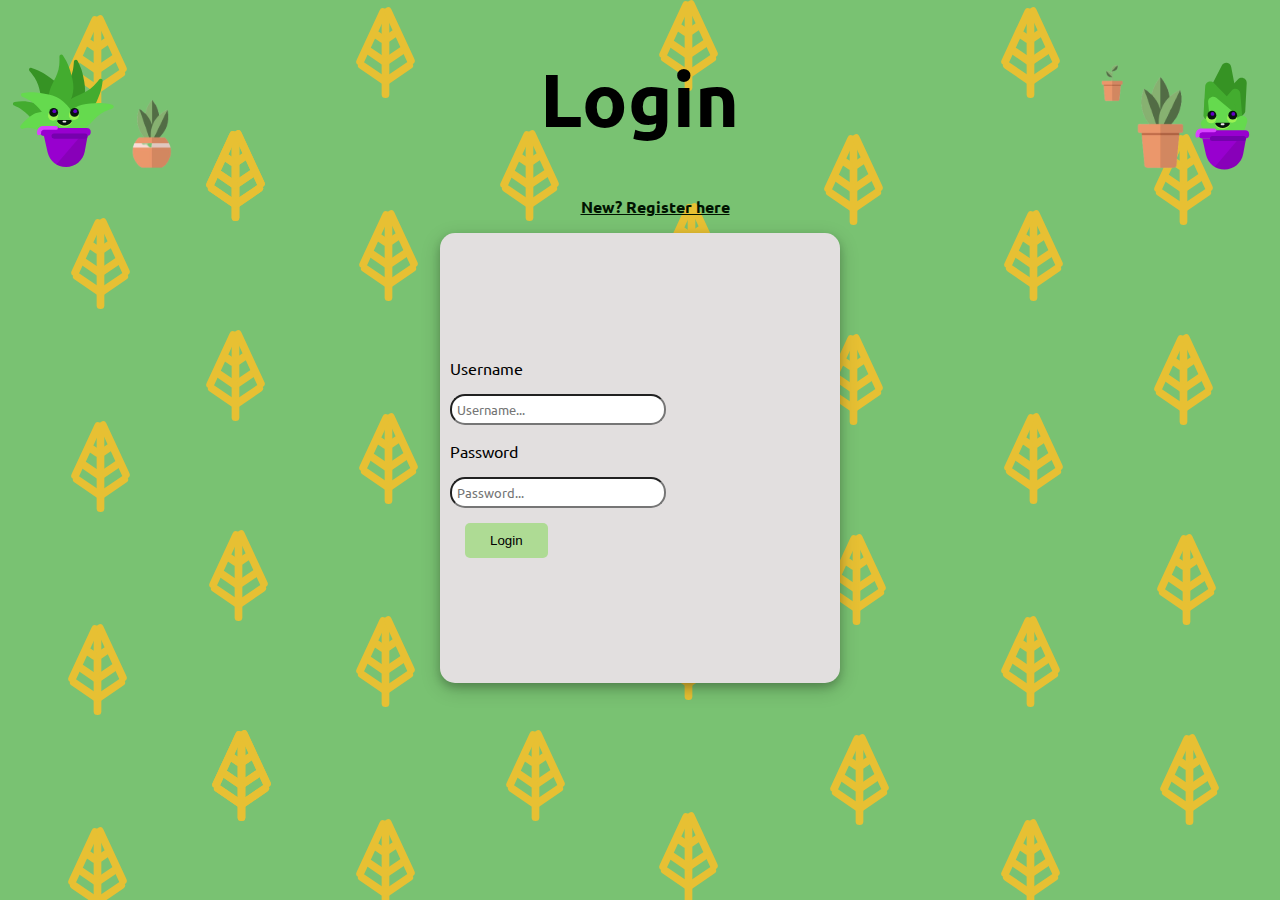
<file: index.html>
<!DOCTYPE html>
<html lang="en">
  <head>
    <meta charset="UTF-8" />
    <meta name="viewport" content="width=device-width, initial-scale=1.0" />
    <title>Growth on the terrace</title>
    <link rel="stylesheet" href="styles/styles.css" />
    <script src="scripts/login.js"></script>
    <link
      rel="shortcut icon"
      type="image/x-icon"
      href="resources/favicon.svg"
    />
  </head>
  <body>
    <img src="resources/plant-imgs/plant-1.svg" alt="p1" style="float: right" />
    <img src="resources/plant-imgs/plant-2.svg" alt="p2" style="float: left" />
    <img src="resources/plant-imgs/plant-3.svg" alt="p3" style="float: right" />
    <img src="resources/plant-imgs/plant-4.svg" alt="p4" style="float: left" />
    <img src="resources/plant-imgs/plant-5.svg" alt="p5" style="float: right" />

    <h1 style="font-size: 75px; text-align: center" id="login">Login</h1>

    <p style="text-align: center">
      <a href="pages/register.html">New? Register here</a>
    </p>

    <div class="login-card">
      <p>Username</p>
      <input type="text" id="username" placeholder="Username..." />
      <p>Password</p>
      <input type="password" id="password" placeholder="Password..." />
      <br />
      <button onclick="login()" class="login-btn">Login</button>
    </div>
  </body>
</html>
</file>
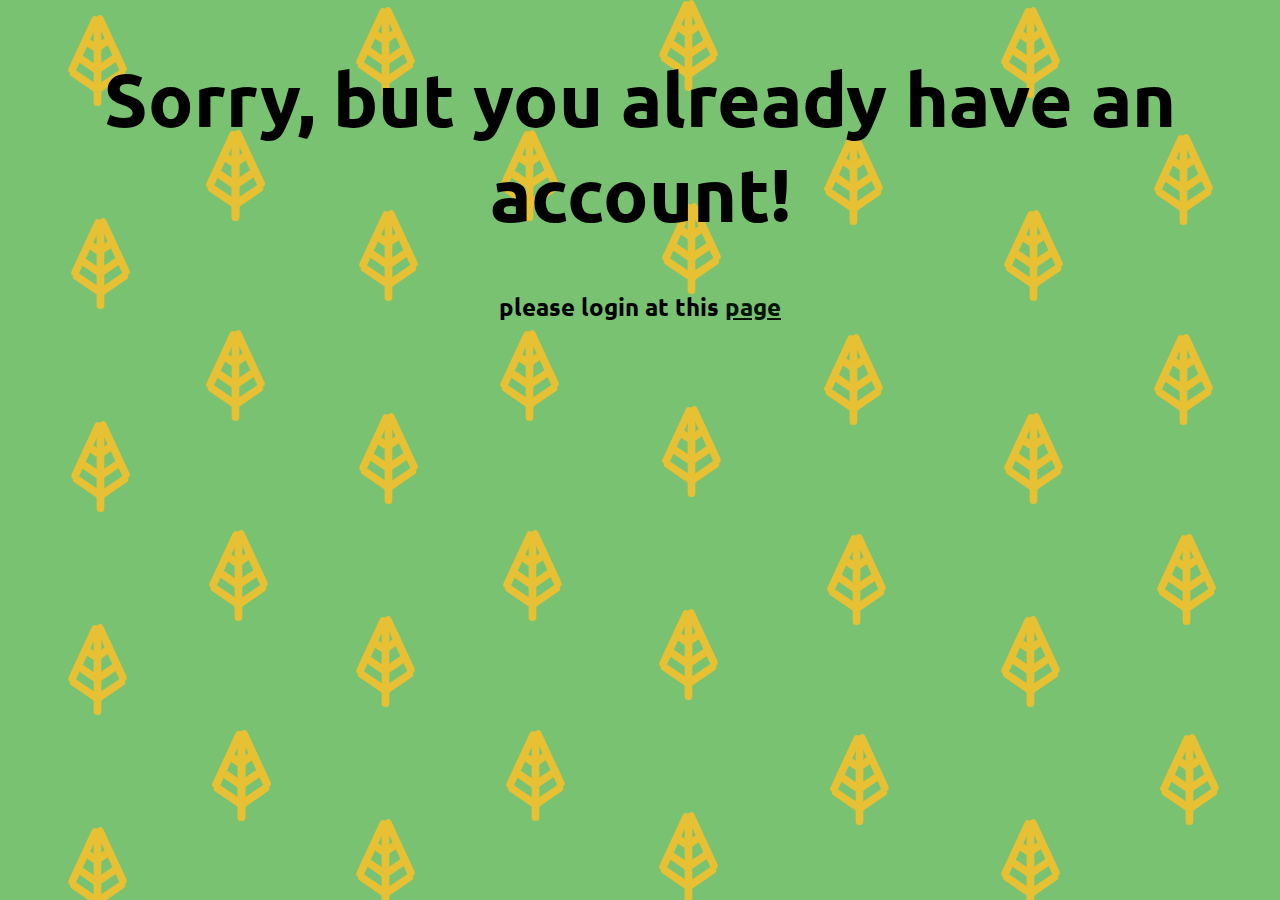
<file: pages/404-login.html>
<!DOCTYPE html>
<html lang="en">
  <head>
    <meta charset="UTF-8" />
    <meta name="viewport" content="width=device-width, initial-scale=1.0" />
    <title>Growth on the terrace</title>
    <link rel="stylesheet" href="../styles/styles.css" />
    <link
      rel="shortcut icon"
      type="image/x-icon"
      href="../resources/favicon.svg"
    />
  </head>
  <body>
    <h1 style="font-size: 75px; text-align: center">Sorry, but you already have an account!</h1>
    <h2 style="text-align: center">please login at this <a href = "../index.html">page</a></h2>
  </body>
</html>
</file>
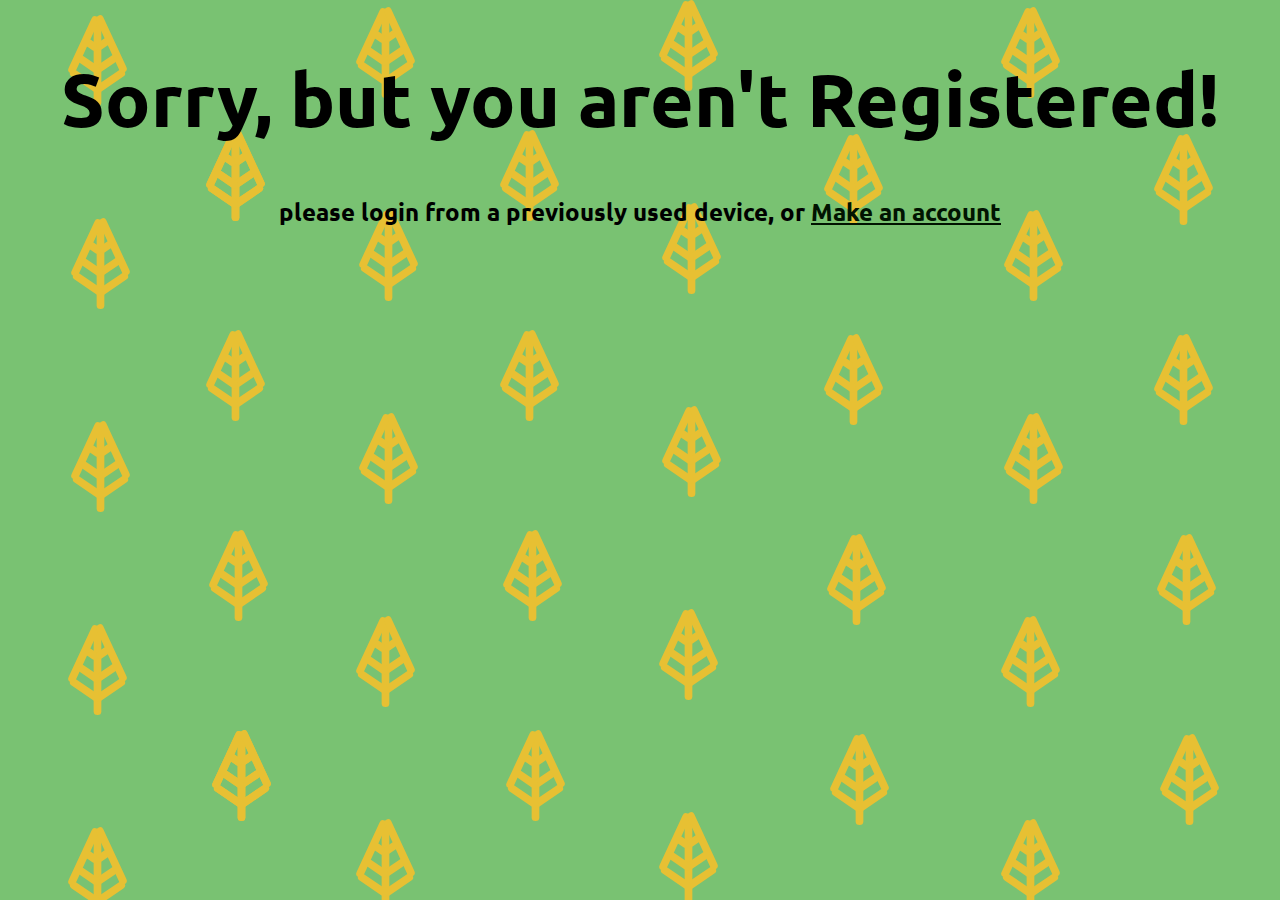
<file: pages/404-register.html>
<!DOCTYPE html>
<html lang="en">
  <head>
    <meta charset="UTF-8" />
    <meta name="viewport" content="width=device-width, initial-scale=1.0" />
    <title>Growth on the terrace</title>
    <link rel="stylesheet" href="../styles/styles.css" />
    <link
      rel="shortcut icon"
      type="image/x-icon"
      href="../resources/favicon.svg"
    />
  </head>
  <body>
    <h1 style="font-size: 75px; text-align: center">Sorry, but you aren't Registered!</h1>
    <h2 style="text-align: center">please login from a previously used device, or <a href = "../index.html">Make an account</a></h2>
  </body>
</html>
</file>
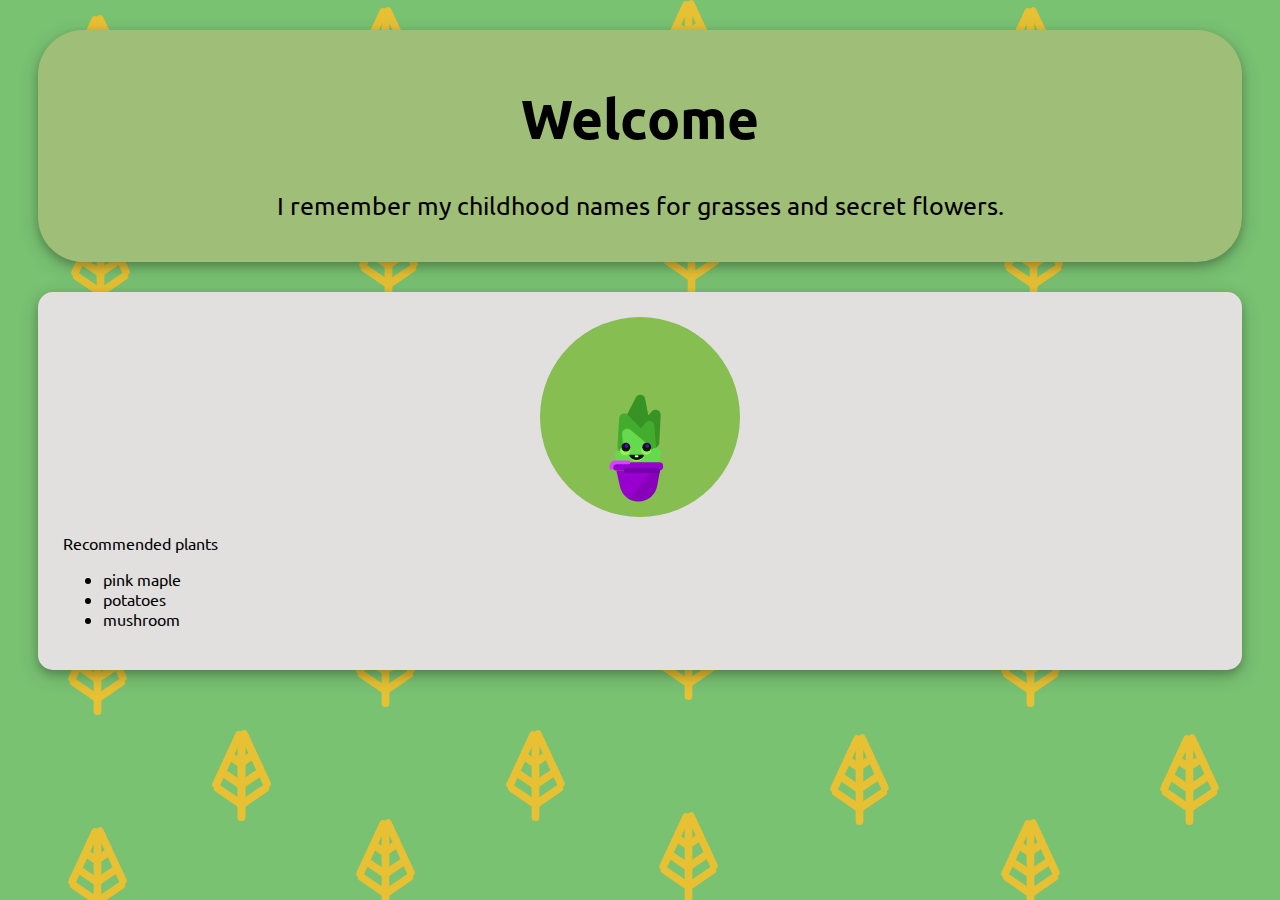
<file: pages/home.html>
<!DOCTYPE html>
<html lang="en">
  <head>
    <meta charset="UTF-8" />
    <meta name="viewport" content="width=device-width, initial-scale=1.0" />
    <title>Home | growth on the terrace</title>
    <link
      rel="stylesheet"
      href="https://cdnjs.cloudflare.com/ajax/libs/font-awesome/5.15.1/css/all.min.css"
      integrity="sha512-+4zCK9k+qNFUR5X+cKL9EIR+ZOhtIloNl9GIKS57V1MyNsYpYcUrUeQc9vNfzsWfV28IaLL3i96P9sdNyeRssA=="
      crossorigin="anonymous"
    />
    <link rel="stylesheet" href="../styles/styles.css" />
    <link
      rel="shortcut icon"
      type="image/x-icon"
      href="../resources/favicon.svg"
    />
  </head>
  <body>
    <header class="home-header">
      <h1>
        Welcome
        <div id="user">User</div>
      </h1>
      <p id="quote">Water your plants today!</p>
    </header>
    <section class="home-card-champ">
      <div class="champ-box" id="champ-box">jj</div>
      <p>Recommended plants</p>
      <ul id="rec-type">
        <li id="rec-1"></li>
        <li id="rec-2"></li>
        <li id="rec-3"></li>
      </ul>
    </section>
    <script src="../scripts/home.js"></script>
  </body>
</html>
</file>
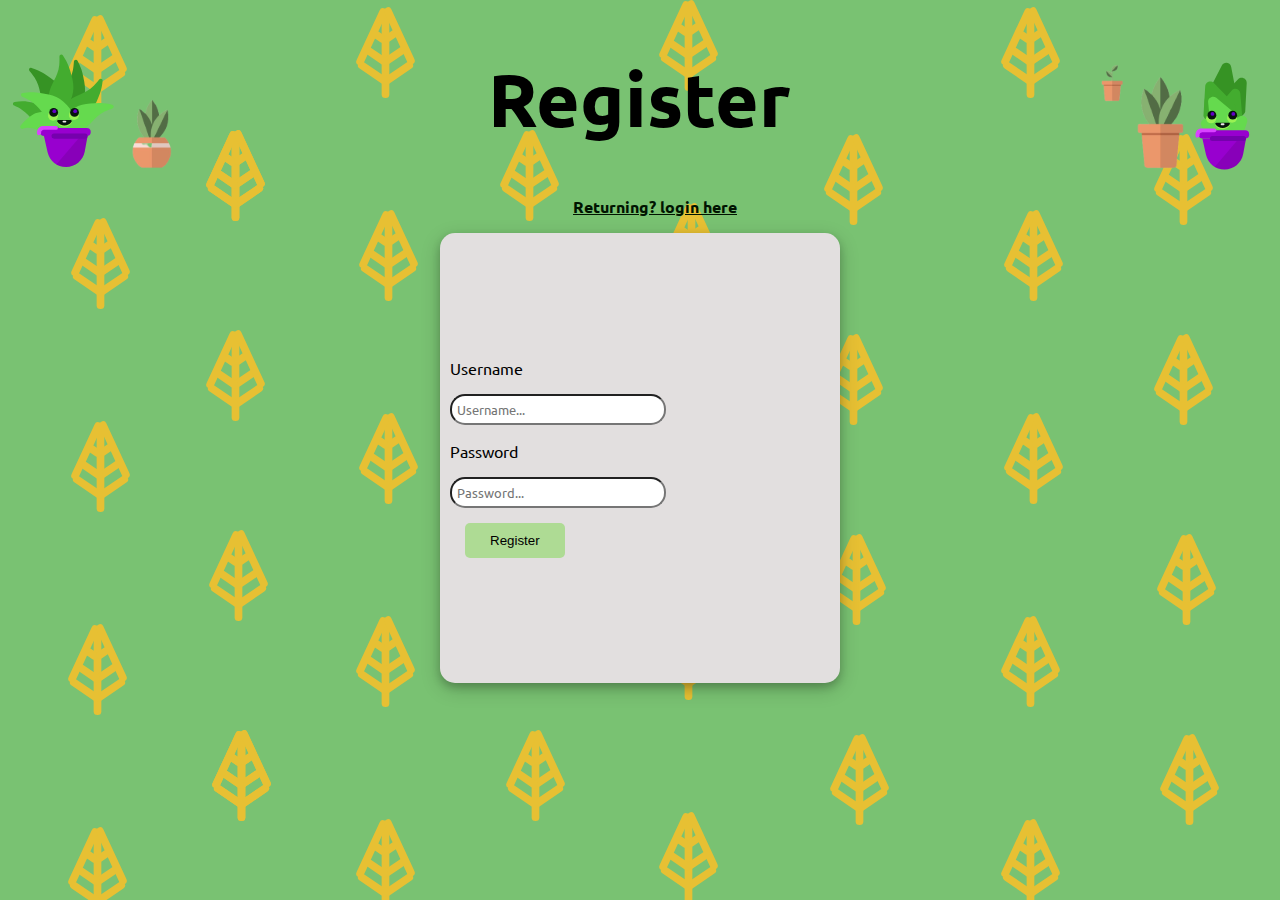
<file: pages/register.html>
<!DOCTYPE html>
<html lang="en">
  <head>
    <meta charset="UTF-8" />
    <meta name="viewport" content="width=device-width, initial-scale=1.0" />
    <title>Growth on the terrace</title>
    <link rel="stylesheet" href="../styles/styles.css" />
    <script src="../scripts/register.js"></script>
    <link
      rel="shortcut icon"
      type="image/x-icon"
      href="../resources/favicon.svg"
    />
  </head>
  <body>
    <img
      src="../resources/plant-imgs/plant-1.svg"
      alt="p1"
      style="float: right"
    />
    <img
      src="../resources/plant-imgs/plant-2.svg"
      alt="p2"
      style="float: left"
    />
    <img
      src="../resources/plant-imgs/plant-3.svg"
      alt="p3"
      style="float: right"
    />
    <img
      src="../resources/plant-imgs/plant-4.svg"
      alt="p4"
      style="float: left"
    />
    <img
      src="../resources/plant-imgs/plant-5.svg"
      alt="p5"
      style="float: right"
    />
    <h1 style="font-size: 75px; text-align: center">Register</h1>

    <p style="text-align: center">
      <a href="../index.html">Returning? login here</a>
    </p>

    <div class="login-card">
      <p>Username</p>
      <input type="text" id="username" placeholder="Username..." />
      <p>Password</p>
      <input type="password" id="password" placeholder="Password..." />
      <br />
      <button onclick="register()" class="login-btn">Register</button>
    </div>
  </body>
</html>
</file>
<file: styles/styles.css>
@import url("https://fonts.googleapis.com/css2?family=Ubuntu:wght@500&display=swap");

* {
  scrollbar-width: thin !important;
  box-sizing: border-box;
}

body {
  background: url("../resources/bg-login.svg");
  font-family: "Ubuntu", sans-serif;
}

input {
  border-radius: 15px;
  padding: 5px;
  font-family: "Ubuntu", sans-serif;
}

label {
  padding: 5px;
  font-family: "Ubuntu", sans-serif;
}

a {
  color: #011401;
  font-weight: bold;
}

select {
  border-radius: 15px;
  padding: 5px;
  font-family: "Ubuntu", sans-serif;
}

option {
  margin: 5px;
  padding: 5px;
  font-family: "Ubuntu", sans-serif;
}

.register {
  font-style: italic;
  margin: auto;
}

.login-card {
  margin: auto;
  height: 450px;
  width: 400px;
  overflow: hidden;
  background-color: #e2dfdf;
  padding: 10px;
  border-radius: 15px;
  align-content: center;
  box-shadow: 0 4px 8px 0 rgba(0, 0, 0, 0.2), 0 6px 20px 0 rgba(0, 0, 0, 0.19);
}

.home-header {
  background-color: #9fbe77;
  padding: 15px;
  border-radius: 45px;
  font-size: 25px;
  margin: 30px;
  text-align: center;
  box-shadow: 0 4px 8px 0 rgba(0, 0, 0, 0.2), 0 6px 20px 0 rgba(0, 0, 0, 0.19);
}

.home-header h1 {
  font-size: 55px;
  text-align: center;
}

.home-card-champ {
  margin: 30px;
  background-color: #e2dfdf;
  padding: 25px;
  border-radius: 15px;
  align-content: center;
  box-shadow: 0 4px 8px 0 rgba(0, 0, 0, 0.2), 0 6px 20px 0 rgba(0, 0, 0, 0.19);
}

.champ-box {
  margin: auto;
  border-radius: 50%;
  width: 200px;
  height: 200px;
  background-color: #86be51;
  color: #52ad36;
  text-align: center;
  padding: 65px;
}

.modal {
  position: absolute;
  left: 20%;
  right: 20%;
  width: 60%;
  top: 30%;
  height: 300px;
  background-color: #83a567;
  z-index: 10;
  display: none;
}

.form-imgs {
  float: right;
  width: 200;
  height: 200;
  overflow: auto;
}

.login-btn {
  padding: 10px;
  margin: 15px;
  padding-left: 25px;
  padding-right: 25px;
  border-radius: 5px;
  background-color: #aedb94;
  border: none;
}

input[type = "file"] {
  padding: 5px;
  font-family: "Ubuntu", sans-serif;
}
</file>
